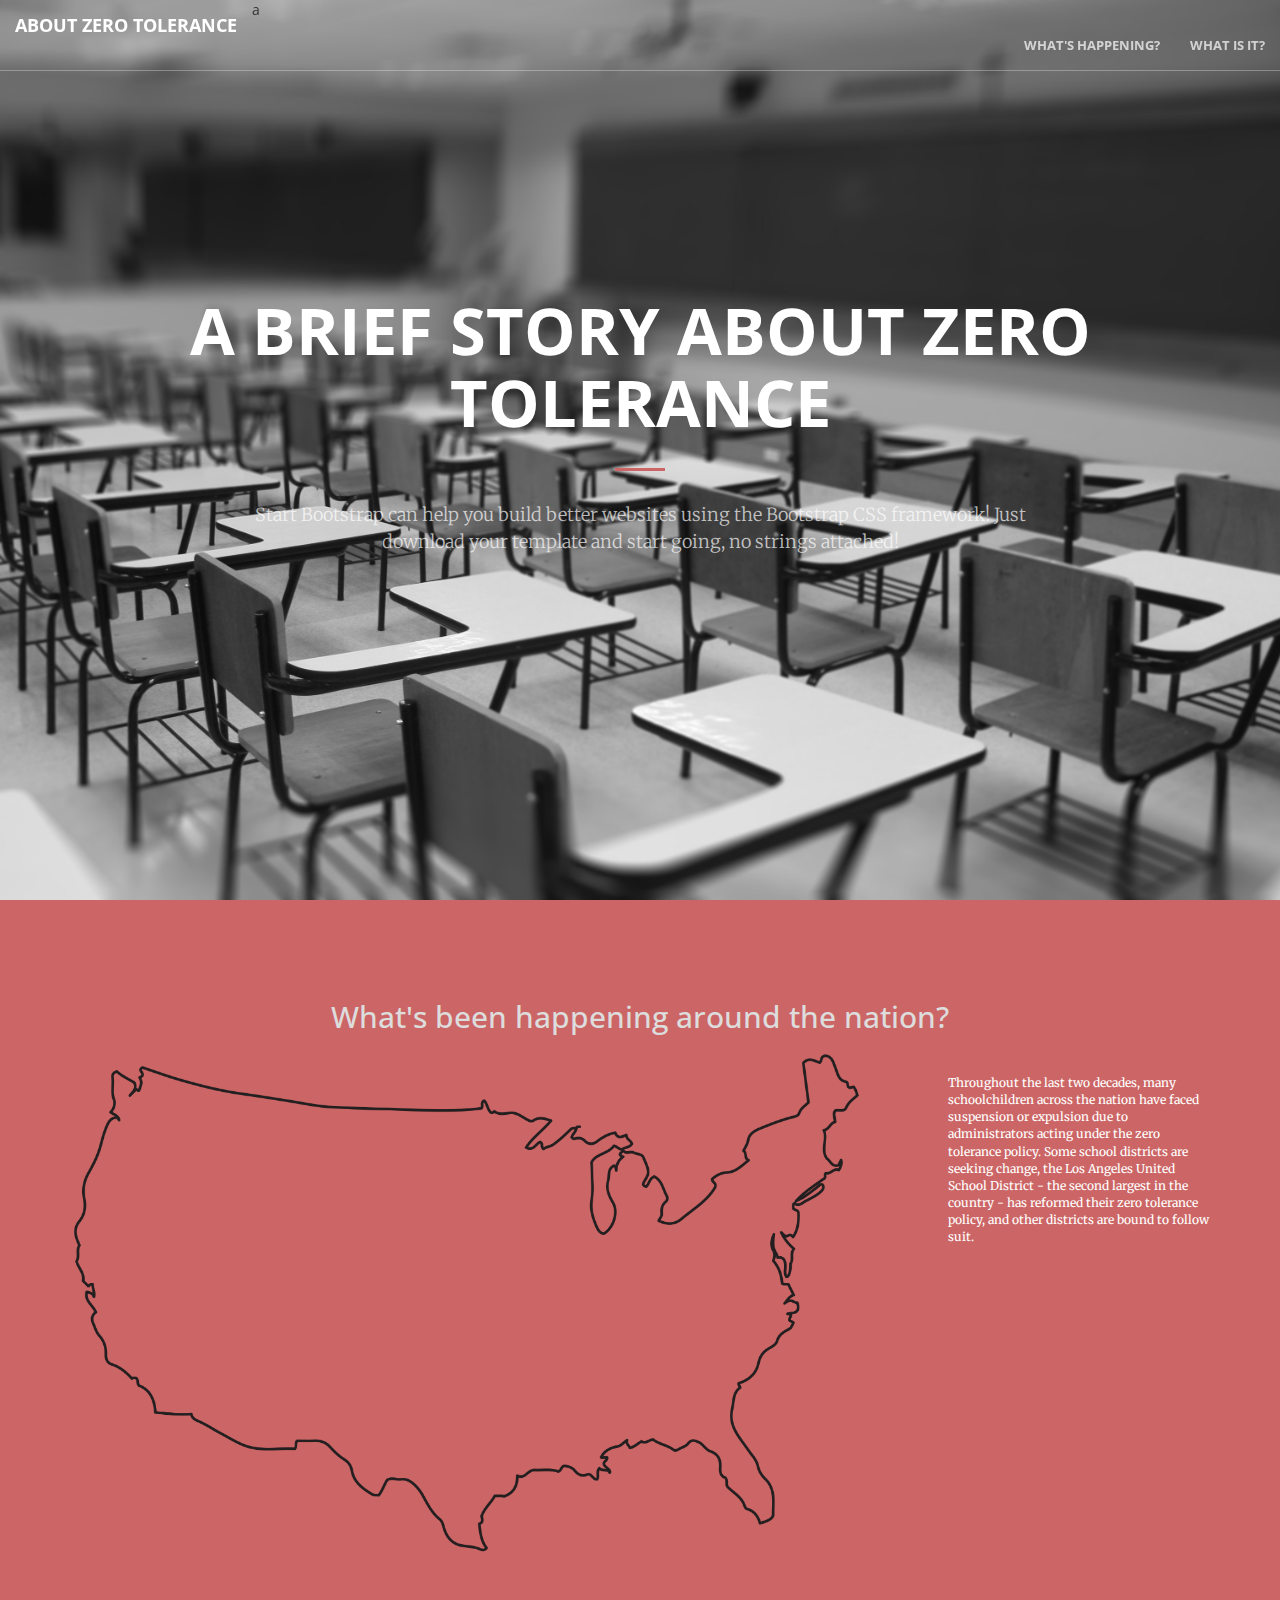
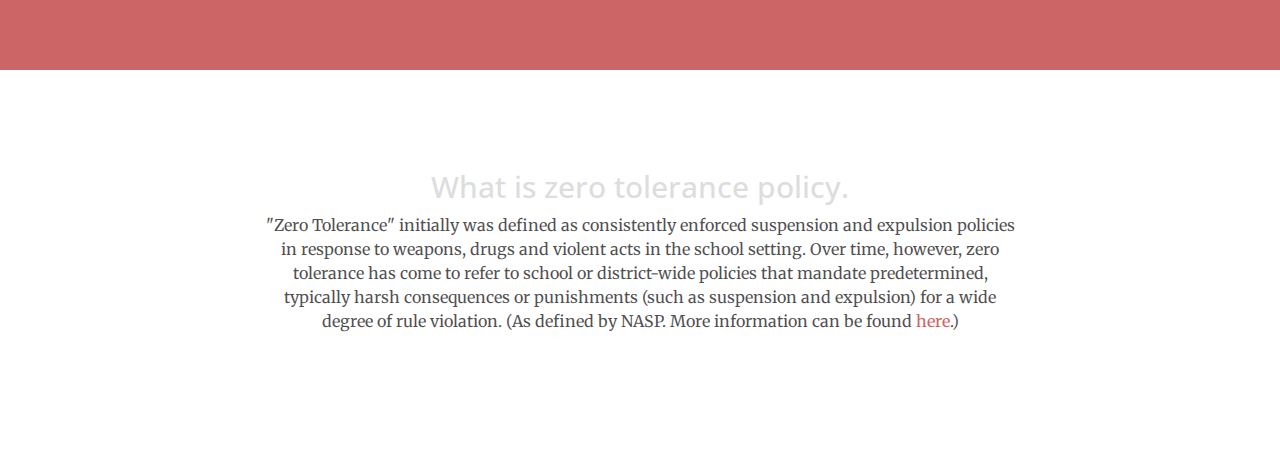
<file: index.html>
<!DOCTYPE html>
<html>

<head>

  <meta charset="UTF-8">
  <meta name="keywords" content="HTML, CSS, XML, XHTML, JavaScript">
  <meta name="author" content="Christina Liu">
  <meta name="description" content="For project 4 in ARTDES 130.007 (Methods of Inquiry) in the Winter 2015 semester at the Penny W. Stamps School of Art and Design within the University of Michigan.">
  <title>Zero Tolerance</title>
  <link rel="stylesheet" href="css/style.css" type="text/css">
  <link rel="stylesheet" href="css/states.css" type="text/css">

  <link rel="stylesheet" href="css/hover.css">
  <style class="csscreations">
  </style>
    <meta http-equiv="X-UA-Compatible" content="IE=edge">
    <meta name="viewport" content="width=device-width, initial-scale=1">

    <!-- Bootstrap Core CSS -->
    <link rel="stylesheet" href="css/bootstrap.min.css" type="text/css">

    <!-- Custom Fonts -->
    <link href='http://fonts.googleapis.com/css?family=Open+Sans:300italic,400italic,600italic,700italic,800italic,400,300,600,700,800' rel='stylesheet' type='text/css'>
    <link href='http://fonts.googleapis.com/css?family=Merriweather:400,300,300italic,400italic,700,700italic,900,900italic' rel='stylesheet' type='text/css'>
    <link rel="stylesheet" href="font-awesome/css/font-awesome.min.css" type="text/css">

    <!-- Plugin CSS -->
    <link rel="stylesheet" href="css/animate.min.css" type="text/css">

    <!-- Custom CSS -->
    <link rel="stylesheet" href="css/creative.css" type="text/css">

    <!-- HTML5 Shim and Respond.js IE8 support of HTML5 elements and media queries -->
    <!-- WARNING: Respond.js doesn't work if you view the page via file:// -->
    <!--[if lt IE 9]>
        <script src="https://oss.maxcdn.com/libs/html5shiv/3.7.0/html5shiv.js"></script>
        <script src="https://oss.maxcdn.com/libs/respond.js/1.4.2/respond.min.js"></script>
    <![endif]-->
     <script src="js/prefixfree.min.js"></script>

    <script src="js/modernizr.js"></script>
      <script src='http://codepen.io/assets/libs/fullpage/jquery.js'></script>

  <script src="js/index.js"></script>

</head>

<body>

<body id="page-top">

  <div id="fb-root"></div>
<script>(function(d, s, id) {
  var js, fjs = d.getElementsByTagName(s)[0];
  if (d.getElementById(id)) return;
  js = d.createElement(s); js.id = id;
  js.src = "//connect.facebook.net/en_US/sdk.js#xfbml=1&version=v2.3";
  fjs.parentNode.insertBefore(js, fjs);
}(document, 'script', 'facebook-jssdk'));</script>

    <nav id="mainNav" class="navbar navbar-default navbar-fixed-top">
        <div class="container-fluid">
            <!-- Brand and toggle get grouped for better mobile display -->
            <div class="navbar-header">
                <button type="button" class="navbar-toggle collapsed" data-toggle="collapse" data-target="#bs-example-navbar-collapse-1">
                    <span class="sr-only">Toggle navigation</span>
                    <span class="icon-bar"></span>
                    <span class="icon-bar"></span>
                    <span class="icon-bar"></span>
                </button>
                <a class="navbar-brand page-scroll" href="#page-top">About Zero Tolerance</a>

            </div>
  <div class="fb-share-button" data-href="https://developers.facebook.com/docs/plugins/" data-layout="icon"></div>a
            <div class="collapse navbar-collapse" id="bs-example-navbar-collapse-1">
                <ul class="nav navbar-nav navbar-right">
                    <li>
                        <a class="page-scroll" href="#events">What's happening?</a>
                    </li>
                    <li>
                        <a class="page-scroll" href="#definition">What is it?</a>
                    </li>
                    <!--<li>
                        <a class="page-scroll" href="#help">How can I help?</a>
                    </li>-->
                </ul>
            </div>
            <!-- /.navbar-collapse -->
        </div>
        <!-- /.container-fluid -->
    </nav>

    <header>
        <div class="header-content">
            <div class="header-content-inner">
                <h1>A Brief Story about Zero Tolerance</h1>
                <hr>
                <p>Start Bootstrap can help you build better websites using the Bootstrap CSS framework! Just download your template and start going, no strings attached!</p>
            </div>
        </div>
    </header>

    <section class="bg-primary" id="events">
        <div class="container" style="height: 570px;">
            <div class="row">
                <div class="col-lg-8 col-lg-offset-2 text-center">
                    <h2 class="section-heading">What's been happening around the nation?</h2>
                    
                    <p class="text-faded"></p>
                </div>

                <div class="col-lg-3 col-md-6 text-left">
                  <img src="img/usamap.png" id="usa" class="usamapleft">
                </div>
                <div class="col-lg-3 col-md-6 text-center image">
                  <div class="service-box">
                  <a href="http://www.pbs.org/newshour/rundown/michigan-students-march-end-zero-tolerance-approach-school-discipline/"><i class="fa fa-2x fa-map-marker wow bounceIn map-marker michigan tip" title="Students in Michigan march from Detroit to Lansing." data-wow-delay=".3s"></i></a> <!--http://www.pbs.org/newshour/rundown/michigan-students-march-end-zero-tolerance-approach-school-discipline/-->
                  
                  <i class="fa fa-2x fa-map-marker wow bounceIn map-marker ohio tip" data-wow-delay=".5s"></i>

                  <a href="http://www.advancementproject.org/issues/stopping-the-school-to-prison-pipeline/pages/stories-and-victories"><i class="fa fa-2x fa-map-marker wow bounceIn map-marker pennsylvania tip" data-wow-delay=".6s" title="Students in Philly march for victory."></i></a>
<!--philly: http://www.advancementproject.org/issues/stopping-the-school-to-prison-pipeline/pages/stories-and-victories-->
                  <i class="fa fa-2x fa-map-marker wow bounceIn map-marker florida tip" data-wow-delay=".7s"></i>
                  <a href="http://www.npr.org/2014/02/26/275978805/fed-up-with-zero-tolerance-advocates-push-for-change"><i class="fa fa-2x fa-map-marker wow bounceIn map-marker texas tip" data-wow-delay=".7s" title="Advocates in Texas also push for change."></i></a>
                  <a href="http://america.aljazeera.com/articles/2014/8/19/zero-tolerance-school.html"><i class="fa fa-2x fa-map-marker wow bounceIn map-marker california tip" data-wow-delay=".7s" title="Further reading on LAUSD's change of policy."></i></a>
                </div>
                </div>
                <div class="col-lg-3 col-md-6 text-center"></div>
                <div class="col-lg-3 col-md-6 text-center"></div>

                <div class="col-lg-3 col-md-6 text-center"></div>
                <div class="col-lg-3 col-md-6 text-left"> <div class="service-box"> Throughout the last two decades, many schoolchildren across the nation have faced suspension or expulsion due to administrators acting under the zero tolerance policy. Some school districts are seeking change, the Los Angeles United School District - the second largest in the country - has reformed their zero tolerance policy, and other districts are bound to follow suit.
                </div>
                </div>

            </div>
        </div>
    </section>

    <section id="definition">
        <div class="container">
            <div class="row">
                <div class="col-lg-8 col-lg-offset-2 text-center">
                    <h2 class="section-heading">What is zero tolerance policy.</h2>
                    
                    <p class="text-faded">"Zero Tolerance" initially was defined as consistently enforced suspension and expulsion policies in response to weapons, drugs and violent acts in the school setting. Over time, however, zero tolerance has come to refer to school or district-wide policies that mandate predetermined, typically harsh consequences or punishments (such as suspension and expulsion) for a wide degree of rule violation. (As defined by NASP. More information can be found <a href="http://www.nasponline.org/resources/factsheets/zt_fs.aspx">here</a>.)
                </div>
            </div>
        </div>
    </section>
<!--
    <section id="help" class="bg-primary">
        <div class="container">
            <div class="row">
                <div class="col-lg-12 text-center">
                    <h2 class="section-heading">What can you do?</h2>
                    <hr class="primary">
                </div>
            </div>
        </div>
        <div class="container">
            <div class="row">
                <div class="col-lg-3 col-md-6 text-center">
                    <div class="service-box">
                        <i class="fa fa-4x fa-list-ol wow bounceIn text-primary"></i>
                        <h3>Sign Petitions</h3>
                        <p class="text-muted">Various petitions exist online still in need of backing signatures, one suggested starting point is <a href="http://change.org/">change.org</a>.</p>
                    </div>
                </div>
                <div class="col-lg-3 col-md-6 text-center">
                    <div class="service-box">
                        <i class="fa fa-4x fa-paper-plane wow bounceIn text-primary" data-wow-delay=".1s"></i>
                        <h3>Write to a superintendent</h3>
                        <p class="text-muted">Using the official <a href="https://www.nsba.org/services/school-board-leadership-services/superintendent-search">superintendent search</a></p>
                    </div>
                </div>
                <div class="col-lg-3 col-md-6 text-center">
                    <div class="service-box">
                        <i class="fa fa-4x fa-newspaper-o wow bounceIn text-primary" data-wow-delay=".2s"></i>
                        <h3>Up to Date</h3>
                        <p class="text-muted">We update dependencies to keep things fresh.</p>
                    </div>
                </div>
                <div class="col-lg-3 col-md-6 text-center">
                    <div class="service-box">
                        <i class="fa fa-4x fa-heart wow bounceIn text-primary" data-wow-delay=".3s"></i>
                        <h3>Made with Love</h3>
                        <p class="text-muted">You have to make your websites with love these days!</p>
                    </div>
                </div>
            </div>
        </div>
    </section>
-->
    <!-- jQuery -->
    <script src="js/jquery.js"></script>

    <!-- Bootstrap Core JavaScript -->
    <script src="js/bootstrap.min.js"></script>

    <!-- Plugin JavaScript -->
    <script src="js/jquery.easing.min.js"></script>
    <script src="js/jquery.fittext.js"></script>
    <script src="js/wow.min.js"></script>

    <!-- Custom Theme JavaScript -->
    <script src="js/creative.js"></script>

</body>

</html>
</file>
<file: css/style.css>
/*custom font - Montserrat*/
    @import url(http://fonts.googleapis.com/css?family=Montserrat);
    /*top quote css*/
    h1, h2, h3, h4, h5, h6 {
      text-align: center;
      color: #DDDDDD;
      font: Montserrat;
    }

    .sigcontainer {
      max-width: 400px;
      margin: 0 auto;
    }

    .sigsignature {
      position: relative;
      overflow: auto;
      width: 100%;
      height: 0;
      padding-bottom: 55.30973%;
    }
    .sigsignature svg {
      position: absolute;
      top: 0;
      left: 0;
      width: 100%;
      height: 100%;
    }

    .usamapleft{
      max-width: 270%;
      height: auto;
      position:absolute;
      float:left;
    }

    .usamapright{
      width: 50%;
      margin-left: 10%;


    }
    h2{
      font: 30px Montserrat;
      text-align: center;
      color:#DDDDDD;
    }

    /*basic reset*/
    * {margin: 0; padding: 0;}
    /*forcing the body to take 100% height*/

    body {
      background-color: #353535;
    }

    /*Thumbnail Background*/
    .thumb {
      width: 400px;
      height: 300px;
      margin: 70px auto;
      -webkit-perspective: 1000px;
    }
    .thumb a {
      display: block; width: 100%; height: 100%;
      /*double layered BG for lighting effect*/
      background: 
        linear-gradient(rgba(0, 0, 0, 0.4), rgba(0, 0, 0, 0.4)), 
        url("http://imgur.com/GgYlFUj.jpg");
      /*or use img/something.png I guess*/
      /*disabling the translucent black bg on the main image*/
      background-size: 0, cover;
      /*3d space for children*/
      -webkit-transform-style: preserve-3d;
      transition: all 2s;
    }
    .thumb:hover a {-webkit-transform: rotateX(80deg); -webkit-transform-origin: bottom;}
    /*bottom surface */
    .thumb a:after {
      /*36px high element positioned at the bottom of the image*/
      content: ''; position: absolute; left: 0; bottom: 0; 
      width: 100%; height: 36px;
      /*inherit the main BG*/
      background: inherit; background-size: cover, cover;
      /*draw the BG bottom up*/
      background-position: bottom;
      /*rotate the surface 90deg on the bottom axis*/
      -webkit-transform: rotateX(90deg); -webkit-transform-origin: bottom;
    }
    /*label style*/
    .thumb a span {
      color: #eeeeee;
      font: bold 12px/36px Montserrat;
      left: 0; width: 100%;
      position: absolute; top: 100%;
      text-align: center;
      text-transform: uppercase;
      /*the rotation is a bit less than the bottom surface to avoid flickering*/
      -webkit-transform: rotateX(-89.99deg); -webkit-transform-origin: top;
      z-index: 1;
    }
    /*shadow*/
    .thumb a:before {
      content: ''; position: absolute; top: 0; left: 0;
      width: 100%; height: 100%;
      background: rgba(0, 0, 0, 0.5); 
      box-shadow: 0 0 100px 50px rgba(0, 0, 0, 0.5);
      transition: all 0.5s; 
      /*by default the shadow will be almost flat, very transparent, scaled down with a large blur*/
      opacity: 0.15;
      -webkit-transform: rotateX(95deg) translateZ(-80px) scale(0.75);
      -webkit-transform-origin: bottom;
    }
    .thumb:hover a:before {
      opacity: 1;
      /*blurred effect using -webkit-box shadow as filter: blur is not supported in all browsers*/
      box-shadow: 0 0 25px 25px rgba(0, 0, 0, 0.5);
      /*pushing the shadow down and scaling it down to size*/
      -webkit-transform: rotateX(0) translateZ(-60px) scale(0.85);
    }
</file>
<file: css/states.css>
.michigan{
   position: absolute; 
   top: 120px; 
   left: 140px; 
   width: 100%;

}


.florida{
   position: absolute; 
   top: 360px; 
   left: 230px; 
   width: 100%;

}

.ohio{
   position: absolute; 
   top: 180px; 
   left: 150px; 
   width: 100%;

}

.texas{
   position: absolute; 
   top: 380px; 
   left: -40px; 
   width: 100%;

}

.california{
   position: absolute; 
   top: 300px; 
   left: -350px; 
   width: 100%;

}

.pennsylvania{
	position: absolute;
	top: 140px;
	left:430px;
}


.map-marker {
    color: #eee;
}

.map{
	font-size:11px;
	font-family: Corbel;
}

.image{
	position: relative; 
   	width: 100%;
}

i.tip {
  position: absolute;
  text-decoration: none;
}

i.tip:hover:before {
  display: block;
  position: absolute;
  padding: .5em;
  content: attr(title);
  min-width: 120px;
  text-align: center;
  width: auto;
  height: auto;
  white-space: nowrap;
  top: -32px;
  background: rgba(0,0,0,.8);
  -moz-border-radius:10px;
  -webkit-border-radius:10px;
  border-radius:10px;

  color: #fff;
  font-size: .86em;
  opacity: 1;
}
i.tip:hover:after {
  position: absolute;
  display: block;
  content: “”;

  border-color: rgba(0,0,0,.8) transparent transparent transparent;
  border-style: solid;
  border-width: 10px;
  height:0;
  width:0;
  position:absolute;
  top: -8px;
  left:1em;
  opacity: .7;
}
</file>
<file: css/hover.css>
/*!
 * Hover.css (http://ianlunn.github.io/Hover/)
 * Version: 2.0.2
 * Author: Ian Lunn @IanLunn
 * Author URL: http://ianlunn.co.uk/
 * Github: https://github.com/IanLunn/Hover

 * Made available under a MIT License:
 * http://www.opensource.org/licenses/mit-license.php

 * Hover.css Copyright Ian Lunn 2014. Generated with Sass.
 */

/* ICONS */
/* Icon Back */
.hvr-icon-back {
  display: inline-block;
  vertical-align: middle;
  -webkit-transform: translateZ(0);
  transform: translateZ(0);
  box-shadow: 0 0 1px rgba(0, 0, 0, 0);
  -webkit-backface-visibility: hidden;
  backface-visibility: hidden;
  -moz-osx-font-smoothing: grayscale;
  position: relative;
  padding-left: 2.2em;
  -webkit-transition-duration: 0.1s;
  transition-duration: 0.1s;
}
.hvr-icon-back:before {
  content: "\f137";
  position: absolute;
  left: 1em;
  padding: 0 1px;
  font-family: FontAwesome;
  -webkit-transform: translateZ(0);
  transform: translateZ(0);
  -webkit-transition-duration: 0.1s;
  transition-duration: 0.1s;
  -webkit-transition-property: transform;
  transition-property: transform;
  -webkit-transition-timing-function: ease-out;
  transition-timing-function: ease-out;
}
.hvr-icon-back:hover:before, .hvr-icon-back:focus:before, .hvr-icon-back:active:before {
  -webkit-transform: translateX(-4px);
  transform: translateX(-4px);
}

/* Icon Forward */
.hvr-icon-forward {
  display: inline-block;
  vertical-align: middle;
  -webkit-transform: translateZ(0);
  transform: translateZ(0);
  box-shadow: 0 0 1px rgba(0, 0, 0, 0);
  -webkit-backface-visibility: hidden;
  backface-visibility: hidden;
  -moz-osx-font-smoothing: grayscale;
  position: relative;
  padding-right: 2.2em;
  -webkit-transition-duration: 0.1s;
  transition-duration: 0.1s;
}
.hvr-icon-forward:before {
  content: "\f138";
  position: absolute;
  right: 1em;
  padding: 0 1px;
  font-family: FontAwesome;
  -webkit-transform: translateZ(0);
  transform: translateZ(0);
  -webkit-transition-duration: 0.1s;
  transition-duration: 0.1s;
  -webkit-transition-property: transform;
  transition-property: transform;
  -webkit-transition-timing-function: ease-out;
  transition-timing-function: ease-out;
}
.hvr-icon-forward:hover:before, .hvr-icon-forward:focus:before, .hvr-icon-forward:active:before {
  -webkit-transform: translateX(4px);
  transform: translateX(4px);
}

/* Icon Down */
@-webkit-keyframes hvr-icon-down {
  0%,
  50%,
  100% {
    -webkit-transform: translateY(0);
    transform: translateY(0);
  }

  25%,
  75% {
    -webkit-transform: translateY(6px);
    transform: translateY(6px);
  }
}

@keyframes hvr-icon-down {
  0%,
  50%,
  100% {
    -webkit-transform: translateY(0);
    transform: translateY(0);
  }

  25%,
  75% {
    -webkit-transform: translateY(6px);
    transform: translateY(6px);
  }
}

/* Icon Down */
.hvr-icon-down {
  display: inline-block;
  vertical-align: middle;
  -webkit-transform: translateZ(0);
  transform: translateZ(0);
  box-shadow: 0 0 1px rgba(0, 0, 0, 0);
  -webkit-backface-visibility: hidden;
  backface-visibility: hidden;
  -moz-osx-font-smoothing: grayscale;
  position: relative;
  padding-right: 2.2em;
}
.hvr-icon-down:before {
  content: "\f01a";
  position: absolute;
  right: 1em;
  padding: 0 1px;
  font-family: FontAwesome;
  -webkit-transform: translateZ(0);
  transform: translateZ(0);
}
.hvr-icon-down:hover:before, .hvr-icon-down:focus:before, .hvr-icon-down:active:before {
  -webkit-animation-name: hvr-icon-down;
  animation-name: hvr-icon-down;
  -webkit-animation-duration: 0.75s;
  animation-duration: 0.75s;
  -webkit-animation-timing-function: ease-out;
  animation-timing-function: ease-out;
}

/* Icon Up */
@-webkit-keyframes hvr-icon-up {
  0%,
  50%,
  100% {
    -webkit-transform: translateY(0);
    transform: translateY(0);
  }

  25%,
  75% {
    -webkit-transform: translateY(-6px);
    transform: translateY(-6px);
  }
}

@keyframes hvr-icon-up {
  0%,
  50%,
  100% {
    -webkit-transform: translateY(0);
    transform: translateY(0);
  }

  25%,
  75% {
    -webkit-transform: translateY(-6px);
    transform: translateY(-6px);
  }
}

/* Icon Up */
.hvr-icon-up {
  display: inline-block;
  vertical-align: middle;
  -webkit-transform: translateZ(0);
  transform: translateZ(0);
  box-shadow: 0 0 1px rgba(0, 0, 0, 0);
  -webkit-backface-visibility: hidden;
  backface-visibility: hidden;
  -moz-osx-font-smoothing: grayscale;
  position: relative;
  padding-right: 2.2em;
}
.hvr-icon-up:before {
  content: "\f01b";
  position: absolute;
  right: 1em;
  padding: 0 1px;
  font-family: FontAwesome;
  -webkit-transform: translateZ(0);
  transform: translateZ(0);
}
.hvr-icon-up:hover:before, .hvr-icon-up:focus:before, .hvr-icon-up:active:before {
  -webkit-animation-name: hvr-icon-up;
  animation-name: hvr-icon-up;
  -webkit-animation-duration: 0.75s;
  animation-duration: 0.75s;
  -webkit-animation-timing-function: ease-out;
  animation-timing-function: ease-out;
}

/* Icon Spin */
.hvr-icon-spin {
  display: inline-block;
  vertical-align: middle;
  -webkit-transform: translateZ(0);
  transform: translateZ(0);
  box-shadow: 0 0 1px rgba(0, 0, 0, 0);
  -webkit-backface-visibility: hidden;
  backface-visibility: hidden;
  -moz-osx-font-smoothing: grayscale;
  position: relative;
  padding-right: 2.2em;
}
.hvr-icon-spin:before {
  content: "\f021";
  position: absolute;
  right: 1em;
  padding: 0 1px;
  font-family: FontAwesome;
  -webkit-transition-duration: 1s;
  transition-duration: 1s;
  -webkit-transition-property: transform;
  transition-property: transform;
  -webkit-transition-timing-function: ease-in-out;
  transition-timing-function: ease-in-out;
}
.hvr-icon-spin:hover:before, .hvr-icon-spin:focus:before, .hvr-icon-spin:active:before {
  -webkit-transform: rotate(360deg);
  transform: rotate(360deg);
}

/* Icon Drop */
@-webkit-keyframes hvr-icon-drop {
  0% {
    opacity: 0;
  }

  50% {
    opacity: 0;
    -webkit-transform: translateY(-100%);
    transform: translateY(-100%);
  }

  51%,
  100% {
    opacity: 1;
  }
}

@keyframes hvr-icon-drop {
  0% {
    opacity: 0;
  }

  50% {
    opacity: 0;
    -webkit-transform: translateY(-100%);
    transform: translateY(-100%);
  }

  51%,
  100% {
    opacity: 1;
  }
}

/* Icon Drop */
.hvr-icon-drop {
  display: inline-block;
  vertical-align: middle;
  -webkit-transform: translateZ(0);
  transform: translateZ(0);
  box-shadow: 0 0 1px rgba(0, 0, 0, 0);
  -webkit-backface-visibility: hidden;
  backface-visibility: hidden;
  -moz-osx-font-smoothing: grayscale;
  position: relative;
  padding-right: 2.2em;
}
.hvr-icon-drop:before {
  content: "\f041";
  position: absolute;
  right: 1em;
  opacity: 1;
  padding: 0 1px;
  font-family: FontAwesome;
  -webkit-transform: translateZ(0);
  transform: translateZ(0);
}
.hvr-icon-drop:hover:before, .hvr-icon-drop:focus:before, .hvr-icon-drop:active:before {
  opacity: 0;
  -webkit-transition-duration: 0.3s;
  transition-duration: 0.3s;
  -webkit-animation-name: hvr-icon-drop;
  animation-name: hvr-icon-drop;
  -webkit-animation-duration: 0.5s;
  animation-duration: 0.5s;
  -webkit-animation-delay: 0.3s;
  animation-delay: 0.3s;
  -webkit-animation-fill-mode: forwards;
  animation-fill-mode: forwards;
  -webkit-animation-timing-function: ease-in-out;
  animation-timing-function: ease-in-out;
  -webkit-animation-timing-function: cubic-bezier(0.52, 1.64, 0.37, 0.66);
  animation-timing-function: cubic-bezier(0.52, 1.64, 0.37, 0.66);
}

/* Icon Fade */
.hvr-icon-fade {
  display: inline-block;
  vertical-align: middle;
  -webkit-transform: translateZ(0);
  transform: translateZ(0);
  box-shadow: 0 0 1px rgba(0, 0, 0, 0);
  -webkit-backface-visibility: hidden;
  backface-visibility: hidden;
  -moz-osx-font-smoothing: grayscale;
  position: relative;
  padding-right: 2.2em;
}
.hvr-icon-fade:before {
  content: "\f00c";
  position: absolute;
  right: 1em;
  padding: 0 1px;
  font-family: FontAwesome;
  -webkit-transform: translateZ(0);
  transform: translateZ(0);
  -webkit-transition-duration: 0.5s;
  transition-duration: 0.5s;
  -webkit-transition-property: color;
  transition-property: color;
}
.hvr-icon-fade:hover:before, .hvr-icon-fade:focus:before, .hvr-icon-fade:active:before {
  color: #0F9E5E;
}

/* Icon Float Away */
@-webkit-keyframes hvr-icon-float-away {
  0% {
    opacity: 1;
  }

  100% {
    opacity: 0;
    -webkit-transform: translateY(-1em);
    transform: translateY(-1em);
  }
}

@keyframes hvr-icon-float-away {
  0% {
    opacity: 1;
  }

  100% {
    opacity: 0;
    -webkit-transform: translateY(-1em);
    transform: translateY(-1em);
  }
}

/* Icon Float Away */
.hvr-icon-float-away {
  display: inline-block;
  vertical-align: middle;
  -webkit-transform: translateZ(0);
  transform: translateZ(0);
  box-shadow: 0 0 1px rgba(0, 0, 0, 0);
  -webkit-backface-visibility: hidden;
  backface-visibility: hidden;
  -moz-osx-font-smoothing: grayscale;
  position: relative;
  padding-right: 2.2em;
}
.hvr-icon-float-away:before, .hvr-icon-float-away:after {
  content: "\f055";
  position: absolute;
  right: 1em;
  padding: 0 1px;
  font-family: FontAwesome;
}
.hvr-icon-float-away:after {
  opacity: 0;
  -webkit-animation-duration: 0.5s;
  animation-duration: 0.5s;
  -webkit-animation-fill-mode: forwards;
  animation-fill-mode: forwards;
}
.hvr-icon-float-away:hover:after, .hvr-icon-float-away:focus:after, .hvr-icon-float-away:active:after {
  -webkit-animation-name: hvr-icon-float-away;
  animation-name: hvr-icon-float-away;
  -webkit-animation-timing-function: ease-out;
  animation-timing-function: ease-out;
}

/* Icon Sink Away */
@-webkit-keyframes hvr-icon-sink-away {
  0% {
    opacity: 1;
  }

  100% {
    opacity: 0;
    -webkit-transform: translateY(1em);
    transform: translateY(1em);
  }
}

@keyframes hvr-icon-sink-away {
  0% {
    opacity: 1;
  }

  100% {
    opacity: 0;
    -webkit-transform: translateY(1em);
    transform: translateY(1em);
  }
}

/* Icon Sink Away */
.hvr-icon-sink-away {
  display: inline-block;
  vertical-align: middle;
  -webkit-transform: translateZ(0);
  transform: translateZ(0);
  box-shadow: 0 0 1px rgba(0, 0, 0, 0);
  -webkit-backface-visibility: hidden;
  backface-visibility: hidden;
  -moz-osx-font-smoothing: grayscale;
  position: relative;
  padding-right: 2.2em;
}
.hvr-icon-sink-away:before, .hvr-icon-sink-away:after {
  content: "\f056";
  position: absolute;
  right: 1em;
  padding: 0 1px;
  font-family: FontAwesome;
  -webkit-transform: translateZ(0);
  transform: translateZ(0);
}
.hvr-icon-sink-away:after {
  opacity: 0;
  -webkit-animation-duration: 0.5s;
  animation-duration: 0.5s;
  -webkit-animation-fill-mode: forwards;
  animation-fill-mode: forwards;
}
.hvr-icon-sink-away:hover:after, .hvr-icon-sink-away:focus:after, .hvr-icon-sink-away:active:after {
  -webkit-animation-name: hvr-icon-sink-away;
  animation-name: hvr-icon-sink-away;
  -webkit-animation-timing-function: ease-out;
  animation-timing-function: ease-out;
}

/* Icon Grow */
.hvr-icon-grow {
  display: inline-block;
  vertical-align: middle;
  -webkit-transform: translateZ(0);
  transform: translateZ(0);
  box-shadow: 0 0 1px rgba(0, 0, 0, 0);
  -webkit-backface-visibility: hidden;
  backface-visibility: hidden;
  -moz-osx-font-smoothing: grayscale;
  position: relative;
  padding-right: 2.2em;
  -webkit-transition-duration: 0.3s;
  transition-duration: 0.3s;
}
.hvr-icon-grow:before {
  content: "\f118";
  position: absolute;
  right: 1em;
  padding: 0 1px;
  font-family: FontAwesome;
  -webkit-transform: translateZ(0);
  transform: translateZ(0);
  -webkit-transition-duration: 0.3s;
  transition-duration: 0.3s;
  -webkit-transition-property: transform;
  transition-property: transform;
  -webkit-transition-timing-function: ease-out;
  transition-timing-function: ease-out;
}
.hvr-icon-grow:hover:before, .hvr-icon-grow:focus:before, .hvr-icon-grow:active:before {
  -webkit-transform: scale(1.3) translateZ(0);
  transform: scale(1.3) translateZ(0);
}

/* Icon Shrink */
.hvr-icon-shrink {
  display: inline-block;
  vertical-align: middle;
  -webkit-transform: translateZ(0);
  transform: translateZ(0);
  box-shadow: 0 0 1px rgba(0, 0, 0, 0);
  -webkit-backface-visibility: hidden;
  backface-visibility: hidden;
  -moz-osx-font-smoothing: grayscale;
  position: relative;
  padding-right: 2.2em;
  -webkit-transition-duration: 0.3s;
  transition-duration: 0.3s;
}
.hvr-icon-shrink:before {
  content: "\f119";
  position: absolute;
  right: 1em;
  padding: 0 1px;
  font-family: FontAwesome;
  -webkit-transform: translateZ(0);
  transform: translateZ(0);
  -webkit-transition-duration: 0.3s;
  transition-duration: 0.3s;
  -webkit-transition-property: transform;
  transition-property: transform;
  -webkit-transition-timing-function: ease-out;
  transition-timing-function: ease-out;
}
.hvr-icon-shrink:hover:before, .hvr-icon-shrink:focus:before, .hvr-icon-shrink:active:before {
  -webkit-transform: scale(0.8);
  transform: scale(0.8);
}

/* Icon Pulse */
@-webkit-keyframes hvr-icon-pulse {
  25% {
    -webkit-transform: scale(1.3);
    transform: scale(1.3);
  }

  75% {
    -webkit-transform: scale(0.8);
    transform: scale(0.8);
  }
}

@keyframes hvr-icon-pulse {
  25% {
    -webkit-transform: scale(1.3);
    transform: scale(1.3);
  }

  75% {
    -webkit-transform: scale(0.8);
    transform: scale(0.8);
  }
}

.hvr-icon-pulse {
  display: inline-block;
  vertical-align: middle;
  -webkit-transform: translateZ(0);
  transform: translateZ(0);
  box-shadow: 0 0 1px rgba(0, 0, 0, 0);
  -webkit-backface-visibility: hidden;
  backface-visibility: hidden;
  -moz-osx-font-smoothing: grayscale;
  position: relative;
  padding-right: 2.2em;
}
.hvr-icon-pulse:before {
  content: "\f015";
  position: absolute;
  right: 1em;
  padding: 0 1px;
  font-family: FontAwesome;
  -webkit-transform: translateZ(0);
  transform: translateZ(0);
  -webkit-transition-timing-function: ease-out;
  transition-timing-function: ease-out;
}
.hvr-icon-pulse:hover:before, .hvr-icon-pulse:focus:before, .hvr-icon-pulse:active:before {
  -webkit-animation-name: hvr-icon-pulse;
  animation-name: hvr-icon-pulse;
  -webkit-animation-duration: 1s;
  animation-duration: 1s;
  -webkit-animation-timing-function: linear;
  animation-timing-function: linear;
  -webkit-animation-iteration-count: infinite;
  animation-iteration-count: infinite;
}

/* Icon Pulse Grow */
@-webkit-keyframes hvr-icon-pulse-grow {
  to {
    -webkit-transform: scale(1.3);
    transform: scale(1.3);
  }
}

@keyframes hvr-icon-pulse-grow {
  to {
    -webkit-transform: scale(1.3);
    transform: scale(1.3);
  }
}

.hvr-icon-pulse-grow {
  display: inline-block;
  vertical-align: middle;
  -webkit-transform: translateZ(0);
  transform: translateZ(0);
  box-shadow: 0 0 1px rgba(0, 0, 0, 0);
  -webkit-backface-visibility: hidden;
  backface-visibility: hidden;
  -moz-osx-font-smoothing: grayscale;
  position: relative;
  padding-right: 2.2em;
}
.hvr-icon-pulse-grow:before {
  content: "\f015";
  position: absolute;
  right: 1em;
  padding: 0 1px;
  font-family: FontAwesome;
  -webkit-transform: translateZ(0);
  transform: translateZ(0);
  -webkit-transition-timing-function: ease-out;
  transition-timing-function: ease-out;
}
.hvr-icon-pulse-grow:hover:before, .hvr-icon-pulse-grow:focus:before, .hvr-icon-pulse-grow:active:before {
  -webkit-animation-name: hvr-icon-pulse-grow;
  animation-name: hvr-icon-pulse-grow;
  -webkit-animation-duration: 0.3s;
  animation-duration: 0.3s;
  -webkit-animation-timing-function: linear;
  animation-timing-function: linear;
  -webkit-animation-iteration-count: infinite;
  animation-iteration-count: infinite;
  -webkit-animation-direction: alternate;
  animation-direction: alternate;
}

/* Icon Pulse Shrink */
@-webkit-keyframes hvr-icon-pulse-shrink {
  to {
    -webkit-transform: scale(0.8);
    transform: scale(0.8);
  }
}

@keyframes hvr-icon-pulse-shrink {
  to {
    -webkit-transform: scale(0.8);
    transform: scale(0.8);
  }
}

.hvr-icon-pulse-shrink {
  display: inline-block;
  vertical-align: middle;
  -webkit-transform: translateZ(0);
  transform: translateZ(0);
  box-shadow: 0 0 1px rgba(0, 0, 0, 0);
  -webkit-backface-visibility: hidden;
  backface-visibility: hidden;
  -moz-osx-font-smoothing: grayscale;
  position: relative;
  padding-right: 2.2em;
}
.hvr-icon-pulse-shrink:before {
  content: "\f015";
  position: absolute;
  right: 1em;
  padding: 0 1px;
  font-family: FontAwesome;
  -webkit-transform: translateZ(0);
  transform: translateZ(0);
  -webkit-transition-timing-function: ease-out;
  transition-timing-function: ease-out;
}
.hvr-icon-pulse-shrink:hover:before, .hvr-icon-pulse-shrink:focus:before, .hvr-icon-pulse-shrink:active:before {
  -webkit-animation-name: hvr-icon-pulse-shrink;
  animation-name: hvr-icon-pulse-shrink;
  -webkit-animation-duration: 0.3s;
  animation-duration: 0.3s;
  -webkit-animation-timing-function: linear;
  animation-timing-function: linear;
  -webkit-animation-iteration-count: infinite;
  animation-iteration-count: infinite;
  -webkit-animation-direction: alternate;
  animation-direction: alternate;
}

/* Icon Push */
@-webkit-keyframes hvr-icon-push {
  50% {
    -webkit-transform: scale(0.5);
    transform: scale(0.5);
  }
}

@keyframes hvr-icon-push {
  50% {
    -webkit-transform: scale(0.5);
    transform: scale(0.5);
  }
}

.hvr-icon-push {
  display: inline-block;
  vertical-align: middle;
  -webkit-transform: translateZ(0);
  transform: translateZ(0);
  box-shadow: 0 0 1px rgba(0, 0, 0, 0);
  -webkit-backface-visibility: hidden;
  backface-visibility: hidden;
  -moz-osx-font-smoothing: grayscale;
  position: relative;
  padding-right: 2.2em;
  -webkit-transition-duration: 0.3s;
  transition-duration: 0.3s;
}
.hvr-icon-push:before {
  content: "\f006";
  position: absolute;
  right: 1em;
  padding: 0 1px;
  font-family: FontAwesome;
  -webkit-transform: translateZ(0);
  transform: translateZ(0);
  -webkit-transition-duration: 0.3s;
  transition-duration: 0.3s;
  -webkit-transition-property: transform;
  transition-property: transform;
  -webkit-transition-timing-function: ease-out;
  transition-timing-function: ease-out;
}
.hvr-icon-push:hover:before, .hvr-icon-push:focus:before, .hvr-icon-push:active:before {
  -webkit-animation-name: hvr-icon-push;
  animation-name: hvr-icon-push;
  -webkit-animation-duration: 0.3s;
  animation-duration: 0.3s;
  -webkit-animation-timing-function: linear;
  animation-timing-function: linear;
  -webkit-animation-iteration-count: 1;
  animation-iteration-count: 1;
}

/* Icon Pop */
@-webkit-keyframes hvr-icon-pop {
  50% {
    -webkit-transform: scale(1.5);
    transform: scale(1.5);
  }
}

@keyframes hvr-icon-pop {
  50% {
    -webkit-transform: scale(1.5);
    transform: scale(1.5);
  }
}

.hvr-icon-pop {
  display: inline-block;
  vertical-align: middle;
  -webkit-transform: translateZ(0);
  transform: translateZ(0);
  box-shadow: 0 0 1px rgba(0, 0, 0, 0);
  -webkit-backface-visibility: hidden;
  backface-visibility: hidden;
  -moz-osx-font-smoothing: grayscale;
  position: relative;
  padding-right: 2.2em;
  -webkit-transition-duration: 0.3s;
  transition-duration: 0.3s;
}
.hvr-icon-pop:before {
  content: "\f005";
  position: absolute;
  right: 1em;
  padding: 0 1px;
  font-family: FontAwesome;
  -webkit-transform: translateZ(0);
  transform: translateZ(0);
  -webkit-transition-duration: 0.3s;
  transition-duration: 0.3s;
  -webkit-transition-property: transform;
  transition-property: transform;
  -webkit-transition-timing-function: ease-out;
  transition-timing-function: ease-out;
}
.hvr-icon-pop:hover:before, .hvr-icon-pop:focus:before, .hvr-icon-pop:active:before {
  -webkit-animation-name: hvr-icon-pop;
  animation-name: hvr-icon-pop;
  -webkit-animation-duration: 0.3s;
  animation-duration: 0.3s;
  -webkit-animation-timing-function: linear;
  animation-timing-function: linear;
  -webkit-animation-iteration-count: 1;
  animation-iteration-count: 1;
}

/* Icon Bounce */
.hvr-icon-bounce {
  display: inline-block;
  vertical-align: middle;
  -webkit-transform: translateZ(0);
  transform: translateZ(0);
  box-shadow: 0 0 1px rgba(0, 0, 0, 0);
  -webkit-backface-visibility: hidden;
  backface-visibility: hidden;
  -moz-osx-font-smoothing: grayscale;
  position: relative;
  padding-right: 2.2em;
  -webkit-transition-duration: 0.3s;
  transition-duration: 0.3s;
}
.hvr-icon-bounce:before {
  content: "\f087";
  position: absolute;
  right: 1em;
  padding: 0 1px;
  font-family: FontAwesome;
  -webkit-transform: translateZ(0);
  transform: translateZ(0);
  -webkit-transition-duration: 0.3s;
  transition-duration: 0.3s;
  -webkit-transition-property: transform;
  transition-property: transform;
  -webkit-transition-timing-function: ease-out;
  transition-timing-function: ease-out;
}
.hvr-icon-bounce:hover:before, .hvr-icon-bounce:focus:before, .hvr-icon-bounce:active:before {
  -webkit-transform: scale(1.5);
  transform: scale(1.5);
  -webkit-transition-timing-function: cubic-bezier(0.47, 2.02, 0.31, -0.36);
  transition-timing-function: cubic-bezier(0.47, 2.02, 0.31, -0.36);
}

/* Icon Rotate */
.hvr-icon-rotate {
  display: inline-block;
  vertical-align: middle;
  -webkit-transform: translateZ(0);
  transform: translateZ(0);
  box-shadow: 0 0 1px rgba(0, 0, 0, 0);
  -webkit-backface-visibility: hidden;
  backface-visibility: hidden;
  -moz-osx-font-smoothing: grayscale;
  position: relative;
  padding-right: 2.2em;
  -webkit-transition-duration: 0.3s;
  transition-duration: 0.3s;
}
.hvr-icon-rotate:before {
  content: "\f0c6";
  position: absolute;
  right: 1em;
  padding: 0 1px;
  font-family: FontAwesome;
  -webkit-transform: translateZ(0);
  transform: translateZ(0);
  -webkit-transition-duration: 0.3s;
  transition-duration: 0.3s;
  -webkit-transition-property: transform;
  transition-property: transform;
  -webkit-transition-timing-function: ease-out;
  transition-timing-function: ease-out;
}
.hvr-icon-rotate:hover:before, .hvr-icon-rotate:focus:before, .hvr-icon-rotate:active:before {
  -webkit-transform: rotate(20deg);
  transform: rotate(20deg);
}

/* Icon Grow Rotate */
.hvr-icon-grow-rotate {
  display: inline-block;
  vertical-align: middle;
  -webkit-transform: translateZ(0);
  transform: translateZ(0);
  box-shadow: 0 0 1px rgba(0, 0, 0, 0);
  -webkit-backface-visibility: hidden;
  backface-visibility: hidden;
  -moz-osx-font-smoothing: grayscale;
  position: relative;
  padding-right: 2.2em;
  -webkit-transition-duration: 0.3s;
  transition-duration: 0.3s;
}
.hvr-icon-grow-rotate:before {
  content: "\f095";
  position: absolute;
  right: 1em;
  padding: 0 1px;
  font-family: FontAwesome;
  -webkit-transform: translateZ(0);
  transform: translateZ(0);
  -webkit-transition-duration: 0.3s;
  transition-duration: 0.3s;
  -webkit-transition-property: transform;
  transition-property: transform;
  -webkit-transition-timing-function: ease-out;
  transition-timing-function: ease-out;
}
.hvr-icon-grow-rotate:hover:before, .hvr-icon-grow-rotate:focus:before, .hvr-icon-grow-rotate:active:before {
  -webkit-transform: scale(1.5) rotate(12deg);
  transform: scale(1.5) rotate(12deg);
}

/* Icon Float */
.hvr-icon-float {
  display: inline-block;
  vertical-align: middle;
  -webkit-transform: translateZ(0);
  transform: translateZ(0);
  box-shadow: 0 0 1px rgba(0, 0, 0, 0);
  -webkit-backface-visibility: hidden;
  backface-visibility: hidden;
  -moz-osx-font-smoothing: grayscale;
  position: relative;
  padding-right: 2.2em;
  -webkit-transition-duration: 0.3s;
  transition-duration: 0.3s;
}
.hvr-icon-float:before {
  content: "\f01b";
  position: absolute;
  right: 1em;
  padding: 0 1px;
  font-family: FontAwesome;
  -webkit-transform: translateZ(0);
  transform: translateZ(0);
  -webkit-transition-duration: 0.3s;
  transition-duration: 0.3s;
  -webkit-transition-property: transform;
  transition-property: transform;
  -webkit-transition-timing-function: ease-out;
  transition-timing-function: ease-out;
}
.hvr-icon-float:hover:before, .hvr-icon-float:focus:before, .hvr-icon-float:active:before {
  -webkit-transform: translateY(-4px);
  transform: translateY(-4px);
}

/* Icon Sink */
.hvr-icon-sink {
  display: inline-block;
  vertical-align: middle;
  -webkit-transform: translateZ(0);
  transform: translateZ(0);
  box-shadow: 0 0 1px rgba(0, 0, 0, 0);
  -webkit-backface-visibility: hidden;
  backface-visibility: hidden;
  -moz-osx-font-smoothing: grayscale;
  position: relative;
  padding-right: 2.2em;
  -webkit-transition-duration: 0.3s;
  transition-duration: 0.3s;
}
.hvr-icon-sink:before {
  content: "\f01a";
  position: absolute;
  right: 1em;
  padding: 0 1px;
  font-family: FontAwesome;
  -webkit-transform: translateZ(0);
  transform: translateZ(0);
  -webkit-transition-duration: 0.3s;
  transition-duration: 0.3s;
  -webkit-transition-property: transform;
  transition-property: transform;
  -webkit-transition-timing-function: ease-out;
  transition-timing-function: ease-out;
}
.hvr-icon-sink:hover:before, .hvr-icon-sink:focus:before, .hvr-icon-sink:active:before {
  -webkit-transform: translateY(4px);
  transform: translateY(4px);
}

/* Icon Bob */
@-webkit-keyframes hvr-icon-bob {
  0% {
    -webkit-transform: translateY(-6px);
    transform: translateY(-6px);
  }

  50% {
    -webkit-transform: translateY(-2px);
    transform: translateY(-2px);
  }

  100% {
    -webkit-transform: translateY(-6px);
    transform: translateY(-6px);
  }
}

@keyframes hvr-icon-bob {
  0% {
    -webkit-transform: translateY(-6px);
    transform: translateY(-6px);
  }

  50% {
    -webkit-transform: translateY(-2px);
    transform: translateY(-2px);
  }

  100% {
    -webkit-transform: translateY(-6px);
    transform: translateY(-6px);
  }
}

@-webkit-keyframes hvr-icon-bob-float {
  100% {
    -webkit-transform: translateY(-6px);
    transform: translateY(-6px);
  }
}

@keyframes hvr-icon-bob-float {
  100% {
    -webkit-transform: translateY(-6px);
    transform: translateY(-6px);
  }
}

.hvr-icon-bob {
  display: inline-block;
  vertical-align: middle;
  -webkit-transform: translateZ(0);
  transform: translateZ(0);
  box-shadow: 0 0 1px rgba(0, 0, 0, 0);
  -webkit-backface-visibility: hidden;
  backface-visibility: hidden;
  -moz-osx-font-smoothing: grayscale;
  position: relative;
  padding-right: 2.2em;
  -webkit-transition-duration: 0.3s;
  transition-duration: 0.3s;
}
.hvr-icon-bob:before {
  content: "\f077";
  position: absolute;
  right: 1em;
  padding: 0 1px;
  font-family: FontAwesome;
  -webkit-transform: translateZ(0);
  transform: translateZ(0);
}
.hvr-icon-bob:hover:before, .hvr-icon-bob:focus:before, .hvr-icon-bob:active:before {
  -webkit-animation-name: hvr-icon-bob-float, hvr-icon-bob;
  animation-name: hvr-icon-bob-float, hvr-icon-bob;
  -webkit-animation-duration: .3s, 1.5s;
  animation-duration: .3s, 1.5s;
  -webkit-animation-delay: 0s, .3s;
  animation-delay: 0s, .3s;
  -webkit-animation-timing-function: ease-out, ease-in-out;
  animation-timing-function: ease-out, ease-in-out;
  -webkit-animation-iteration-count: 1, infinite;
  animation-iteration-count: 1, infinite;
  -webkit-animation-fill-mode: forwards;
  animation-fill-mode: forwards;
  -webkit-animation-direction: normal, alternate;
  animation-direction: normal, alternate;
}

/* Icon Hang */
@-webkit-keyframes hvr-icon-hang {
  0% {
    -webkit-transform: translateY(6px);
    transform: translateY(6px);
  }

  50% {
    -webkit-transform: translateY(2px);
    transform: translateY(2px);
  }

  100% {
    -webkit-transform: translateY(6px);
    transform: translateY(6px);
  }
}

@keyframes hvr-icon-hang {
  0% {
    -webkit-transform: translateY(6px);
    transform: translateY(6px);
  }

  50% {
    -webkit-transform: translateY(2px);
    transform: translateY(2px);
  }

  100% {
    -webkit-transform: translateY(6px);
    transform: translateY(6px);
  }
}

@-webkit-keyframes hvr-icon-hang-sink {
  100% {
    -webkit-transform: translateY(6px);
    transform: translateY(6px);
  }
}

@keyframes hvr-icon-hang-sink {
  100% {
    -webkit-transform: translateY(6px);
    transform: translateY(6px);
  }
}

.hvr-icon-hang {
  display: inline-block;
  vertical-align: middle;
  -webkit-transform: translateZ(0);
  transform: translateZ(0);
  box-shadow: 0 0 1px rgba(0, 0, 0, 0);
  -webkit-backface-visibility: hidden;
  backface-visibility: hidden;
  -moz-osx-font-smoothing: grayscale;
  position: relative;
  padding-right: 2.2em;
  -webkit-transition-duration: 0.3s;
  transition-duration: 0.3s;
}
.hvr-icon-hang:before {
  content: "\f078";
  position: absolute;
  right: 1em;
  padding: 0 1px;
  font-family: FontAwesome;
  -webkit-transform: translateZ(0);
  transform: translateZ(0);
}
.hvr-icon-hang:hover:before, .hvr-icon-hang:focus:before, .hvr-icon-hang:active:before {
  -webkit-animation-name: hvr-icon-hang-sink, hvr-icon-hang;
  animation-name: hvr-icon-hang-sink, hvr-icon-hang;
  -webkit-animation-duration: .3s, 1.5s;
  animation-duration: .3s, 1.5s;
  -webkit-animation-delay: 0s, .3s;
  animation-delay: 0s, .3s;
  -webkit-animation-timing-function: ease-out, ease-in-out;
  animation-timing-function: ease-out, ease-in-out;
  -webkit-animation-iteration-count: 1, infinite;
  animation-iteration-count: 1, infinite;
  -webkit-animation-fill-mode: forwards;
  animation-fill-mode: forwards;
  -webkit-animation-direction: normal, alternate;
  animation-direction: normal, alternate;
}

/* Icon Wobble Horizontal */
@-webkit-keyframes hvr-icon-wobble-horizontal {
  16.65% {
    -webkit-transform: translateX(6px);
    transform: translateX(6px);
  }

  33.3% {
    -webkit-transform: translateX(-5px);
    transform: translateX(-5px);
  }

  49.95% {
    -webkit-transform: translateX(4px);
    transform: translateX(4px);
  }

  66.6% {
    -webkit-transform: translateX(-2px);
    transform: translateX(-2px);
  }

  83.25% {
    -webkit-transform: translateX(1px);
    transform: translateX(1px);
  }

  100% {
    -webkit-transform: translateX(0);
    transform: translateX(0);
  }
}

@keyframes hvr-icon-wobble-horizontal {
  16.65% {
    -webkit-transform: translateX(6px);
    transform: translateX(6px);
  }

  33.3% {
    -webkit-transform: translateX(-5px);
    transform: translateX(-5px);
  }

  49.95% {
    -webkit-transform: translateX(4px);
    transform: translateX(4px);
  }

  66.6% {
    -webkit-transform: translateX(-2px);
    transform: translateX(-2px);
  }

  83.25% {
    -webkit-transform: translateX(1px);
    transform: translateX(1px);
  }

  100% {
    -webkit-transform: translateX(0);
    transform: translateX(0);
  }
}

.hvr-icon-wobble-horizontal {
  display: inline-block;
  vertical-align: middle;
  -webkit-transform: translateZ(0);
  transform: translateZ(0);
  box-shadow: 0 0 1px rgba(0, 0, 0, 0);
  -webkit-backface-visibility: hidden;
  backface-visibility: hidden;
  -moz-osx-font-smoothing: grayscale;
  position: relative;
  padding-right: 2.2em;
  -webkit-transition-duration: 0.3s;
  transition-duration: 0.3s;
}
.hvr-icon-wobble-horizontal:before {
  content: "\f061";
  position: absolute;
  right: 1em;
  padding: 0 1px;
  font-family: FontAwesome;
  -webkit-transform: translateZ(0);
  transform: translateZ(0);
}
.hvr-icon-wobble-horizontal:hover:before, .hvr-icon-wobble-horizontal:focus:before, .hvr-icon-wobble-horizontal:active:before {
  -webkit-animation-name: hvr-icon-wobble-horizontal;
  animation-name: hvr-icon-wobble-horizontal;
  -webkit-animation-duration: 1s;
  animation-duration: 1s;
  -webkit-animation-timing-function: ease-in-out;
  animation-timing-function: ease-in-out;
  -webkit-animation-iteration-count: 1;
  animation-iteration-count: 1;
}

/* Icon Wobble Vertical */
@-webkit-keyframes hvr-icon-wobble-vertical {
  16.65% {
    -webkit-transform: translateY(6px);
    transform: translateY(6px);
  }

  33.3% {
    -webkit-transform: translateY(-5px);
    transform: translateY(-5px);
  }

  49.95% {
    -webkit-transform: translateY(4px);
    transform: translateY(4px);
  }

  66.6% {
    -webkit-transform: translateY(-2px);
    transform: translateY(-2px);
  }

  83.25% {
    -webkit-transform: translateY(1px);
    transform: translateY(1px);
  }

  100% {
    -webkit-transform: translateY(0);
    transform: translateY(0);
  }
}

@keyframes hvr-icon-wobble-vertical {
  16.65% {
    -webkit-transform: translateY(6px);
    transform: translateY(6px);
  }

  33.3% {
    -webkit-transform: translateY(-5px);
    transform: translateY(-5px);
  }

  49.95% {
    -webkit-transform: translateY(4px);
    transform: translateY(4px);
  }

  66.6% {
    -webkit-transform: translateY(-2px);
    transform: translateY(-2px);
  }

  83.25% {
    -webkit-transform: translateY(1px);
    transform: translateY(1px);
  }

  100% {
    -webkit-transform: translateY(0);
    transform: translateY(0);
  }
}

.hvr-icon-wobble-vertical {
  display: inline-block;
  vertical-align: middle;
  -webkit-transform: translateZ(0);
  transform: translateZ(0);
  box-shadow: 0 0 1px rgba(0, 0, 0, 0);
  -webkit-backface-visibility: hidden;
  backface-visibility: hidden;
  -moz-osx-font-smoothing: grayscale;
  position: relative;
  padding-right: 2.2em;
  -webkit-transition-duration: 0.3s;
  transition-duration: 0.3s;
}
.hvr-icon-wobble-vertical:before {
  content: "\f062";
  position: absolute;
  right: 1em;
  padding: 0 1px;
  font-family: FontAwesome;
  -webkit-transform: translateZ(0);
  transform: translateZ(0);
}
.hvr-icon-wobble-vertical:hover:before, .hvr-icon-wobble-vertical:focus:before, .hvr-icon-wobble-vertical:active:before {
  -webkit-animation-name: hvr-icon-wobble-vertical;
  animation-name: hvr-icon-wobble-vertical;
  -webkit-animation-duration: 1s;
  animation-duration: 1s;
  -webkit-animation-timing-function: ease-in-out;
  animation-timing-function: ease-in-out;
  -webkit-animation-iteration-count: 1;
  animation-iteration-count: 1;
}

/* Icon Buzz */
@-webkit-keyframes hvr-icon-buzz {
  50% {
    -webkit-transform: translateX(3px) rotate(2deg);
    transform: translateX(3px) rotate(2deg);
  }

  100% {
    -webkit-transform: translateX(-3px) rotate(-2deg);
    transform: translateX(-3px) rotate(-2deg);
  }
}

@keyframes hvr-icon-buzz {
  50% {
    -webkit-transform: translateX(3px) rotate(2deg);
    transform: translateX(3px) rotate(2deg);
  }

  100% {
    -webkit-transform: translateX(-3px) rotate(-2deg);
    transform: translateX(-3px) rotate(-2deg);
  }
}

.hvr-icon-buzz {
  display: inline-block;
  vertical-align: middle;
  -webkit-transform: translateZ(0);
  transform: translateZ(0);
  box-shadow: 0 0 1px rgba(0, 0, 0, 0);
  -webkit-backface-visibility: hidden;
  backface-visibility: hidden;
  -moz-osx-font-smoothing: grayscale;
  position: relative;
  padding-right: 2.2em;
  -webkit-transition-duration: 0.3s;
  transition-duration: 0.3s;
}
.hvr-icon-buzz:before {
  content: "\f017";
  position: absolute;
  right: 1em;
  padding: 0 1px;
  font-family: FontAwesome;
  -webkit-transform: translateZ(0);
  transform: translateZ(0);
}
.hvr-icon-buzz:hover:before, .hvr-icon-buzz:focus:before, .hvr-icon-buzz:active:before {
  -webkit-animation-name: hvr-icon-buzz;
  animation-name: hvr-icon-buzz;
  -webkit-animation-duration: 0.15s;
  animation-duration: 0.15s;
  -webkit-animation-timing-function: linear;
  animation-timing-function: linear;
  -webkit-animation-iteration-count: infinite;
  animation-iteration-count: infinite;
}

/* Icon Buzz Out */
@-webkit-keyframes hvr-icon-buzz-out {
  10% {
    -webkit-transform: translateX(3px) rotate(2deg);
    transform: translateX(3px) rotate(2deg);
  }

  20% {
    -webkit-transform: translateX(-3px) rotate(-2deg);
    transform: translateX(-3px) rotate(-2deg);
  }

  30% {
    -webkit-transform: translateX(3px) rotate(2deg);
    transform: translateX(3px) rotate(2deg);
  }

  40% {
    -webkit-transform: translateX(-3px) rotate(-2deg);
    transform: translateX(-3px) rotate(-2deg);
  }

  50% {
    -webkit-transform: translateX(2px) rotate(1deg);
    transform: translateX(2px) rotate(1deg);
  }

  60% {
    -webkit-transform: translateX(-2px) rotate(-1deg);
    transform: translateX(-2px) rotate(-1deg);
  }

  70% {
    -webkit-transform: translateX(2px) rotate(1deg);
    transform: translateX(2px) rotate(1deg);
  }

  80% {
    -webkit-transform: translateX(-2px) rotate(-1deg);
    transform: translateX(-2px) rotate(-1deg);
  }

  90% {
    -webkit-transform: translateX(1px) rotate(0);
    transform: translateX(1px) rotate(0);
  }

  100% {
    -webkit-transform: translateX(-1px) rotate(0);
    transform: translateX(-1px) rotate(0);
  }
}

@keyframes hvr-icon-buzz-out {
  10% {
    -webkit-transform: translateX(3px) rotate(2deg);
    transform: translateX(3px) rotate(2deg);
  }

  20% {
    -webkit-transform: translateX(-3px) rotate(-2deg);
    transform: translateX(-3px) rotate(-2deg);
  }

  30% {
    -webkit-transform: translateX(3px) rotate(2deg);
    transform: translateX(3px) rotate(2deg);
  }

  40% {
    -webkit-transform: translateX(-3px) rotate(-2deg);
    transform: translateX(-3px) rotate(-2deg);
  }

  50% {
    -webkit-transform: translateX(2px) rotate(1deg);
    transform: translateX(2px) rotate(1deg);
  }

  60% {
    -webkit-transform: translateX(-2px) rotate(-1deg);
    transform: translateX(-2px) rotate(-1deg);
  }

  70% {
    -webkit-transform: translateX(2px) rotate(1deg);
    transform: translateX(2px) rotate(1deg);
  }

  80% {
    -webkit-transform: translateX(-2px) rotate(-1deg);
    transform: translateX(-2px) rotate(-1deg);
  }

  90% {
    -webkit-transform: translateX(1px) rotate(0);
    transform: translateX(1px) rotate(0);
  }

  100% {
    -webkit-transform: translateX(-1px) rotate(0);
    transform: translateX(-1px) rotate(0);
  }
}

.hvr-icon-buzz-out {
  display: inline-block;
  vertical-align: middle;
  -webkit-transform: translateZ(0);
  transform: translateZ(0);
  box-shadow: 0 0 1px rgba(0, 0, 0, 0);
  -webkit-backface-visibility: hidden;
  backface-visibility: hidden;
  -moz-osx-font-smoothing: grayscale;
  position: relative;
  padding-right: 2.2em;
  -webkit-transition-duration: 0.3s;
  transition-duration: 0.3s;
}
.hvr-icon-buzz-out:before {
  content: "\f023";
  position: absolute;
  right: 1em;
  padding: 0 1px;
  font-family: FontAwesome;
  -webkit-transform: translateZ(0);
  transform: translateZ(0);
}
.hvr-icon-buzz-out:hover:before, .hvr-icon-buzz-out:focus:before, .hvr-icon-buzz-out:active:before {
  -webkit-animation-name: hvr-icon-buzz-out;
  animation-name: hvr-icon-buzz-out;
  -webkit-animation-duration: 0.75s;
  animation-duration: 0.75s;
  -webkit-animation-timing-function: linear;
  animation-timing-function: linear;
  -webkit-animation-iteration-count: 1;
  animation-iteration-count: 1;
}
</file>
<file: css/creative.css>
/*!
     * Start Bootstrap - Creative Bootstrap Theme (http://startbootstrap.com)
     * Code licensed under the Apache License v2.0.
     * For details, see http://www.apache.org/licenses/LICENSE-2.0.
     */

    html,
    body {
        width: 100%;
        height: 100%;
    }

    body {
        font-family: Merriweather,'Helvetica Neue',Arial,sans-serif;
    }

    hr {
        max-width: 50px;
        border-color: #cc6666;
        border-width: 3px;
        text-align: center;
    }

    hr.light {
        border-color: #fff;
    }

    a {
        color: #cc6666;
        -webkit-transition: all .35s;
        -moz-transition: all .35s;
        transition: all .35s;
    }

    a:hover,
    a:focus {
        color: #eb3812;
    }

    h1,
    h2,
    h3,
    h4,
    h5,
    h6 {
        font-family: 'Open Sans','Helvetica Neue',Arial,sans-serif;
    }

    p {
        margin-bottom: 20px;
        font-size: 16px;
        line-height: 1.5;
    }

    .bg-primary {
        background-color: #cc6666;
    }

    .bg-dark {
        color: #fff;
        background-color: #222;
    }

    .text-faded {
        color: rgba(0,0,0,.7);
    }

    section {
        padding: 100px 0;
    }

    aside {
        padding: 50px 0;
    }

    .no-padding {
        padding: 0;
    }

    .navbar-default {
        border-color: rgba(34,34,34,.05);
        font-family: 'Open Sans','Helvetica Neue',Arial,sans-serif;
        background-color: #fff;
        -webkit-transition: all .35s;
        -moz-transition: all .35s;
        transition: all .35s;
    }

    .navbar-default .navbar-header .navbar-brand {
        text-transform: uppercase;
        font-family: 'Open Sans','Helvetica Neue',Arial,sans-serif;
        font-weight: 700;
        color: #cc6666;
    }

    .navbar-default .navbar-header .navbar-brand:hover,
    .navbar-default .navbar-header .navbar-brand:focus {
        color: #eb3812;
    }

    .navbar-default .nav > li>a,
    .navbar-default .nav>li>a:focus {
        text-transform: uppercase;
        font-size: 13px;
        font-weight: 700;
        color: #222;
    }

    .navbar-default .nav > li>a:hover,
    .navbar-default .nav>li>a:focus:hover {
        color: #cc6666;
    }

    .navbar-default .nav > li.active>a,
    .navbar-default .nav>li.active>a:focus {
        color: #cc6666!important;
        background-color: transparent;
    }

    .navbar-default .nav > li.active>a:hover,
    .navbar-default .nav>li.active>a:focus:hover {
        background-color: transparent;
    }

    @media(min-width:768px) {
        .navbar-default {
            border-color: rgba(255,255,255,.3);
            background-color: transparent;
        }

        .navbar-default .navbar-header .navbar-brand {
            color: rgba(255,255,255,.7);
        }

        .navbar-default .navbar-header .navbar-brand:hover,
        .navbar-default .navbar-header .navbar-brand:focus {
            color: #fff;
        }

        .navbar-default .nav > li>a,
        .navbar-default .nav>li>a:focus {
            color: rgba(255,255,255,.7);
        }

        .navbar-default .nav > li>a:hover,
        .navbar-default .nav>li>a:focus:hover {
            color: #fff;
        }

        .navbar-default.affix {
            border-color: rgba(34,34,34,.05);
            background-color: #fff;
        }

        .navbar-default.affix .navbar-header .navbar-brand {
            font-size: 14px;
            color: #cc6666;
        }

        .navbar-default.affix .navbar-header .navbar-brand:hover,
        .navbar-default.affix .navbar-header .navbar-brand:focus {
            color: #eb3812;
        }

        .navbar-default.affix .nav > li>a,
        .navbar-default.affix .nav>li>a:focus {
            color: #222;
        }

        .navbar-default.affix .nav > li>a:hover,
        .navbar-default.affix .nav>li>a:focus:hover {
            color: #cc6666;
        }
    }

    header {
        position: relative;
        width: 100%;
        min-height: auto;
        text-align: center;
        color: #fff;
        background-image: url(../img/header.jpg);
        background-position: center;
        -webkit-background-size: cover;
        -moz-background-size: cover;
        background-size: cover;
        -o-background-size: cover;
    }

    header .header-content {
        position: relative;
        width: 100%;
        padding: 100px 15px;
        text-align: center;
    }

    header .header-content .header-content-inner h1 {
        margin-top: 0;
        margin-bottom: 0;
        text-transform: uppercase;
        font-weight: 700;
    }

    header .header-content .header-content-inner hr {
        margin: 30px auto;
    }

    header .header-content .header-content-inner p {
        margin-bottom: 50px;
        font-size: 16px;
        font-weight: 300;
        color: rgba(255,255,255,.7);
    }

    @media(min-width:768px) {
        header {
            min-height: 100%;
        }

        header .header-content {
            position: absolute;
            top: 50%;
            padding: 0 50px;
            -webkit-transform: translateY(-50%);
            -ms-transform: translateY(-50%);
            transform: translateY(-50%);
        }

        header .header-content .header-content-inner {
            margin-right: auto;
            margin-left: auto;
            max-width: 1000px;
        }

        header .header-content .header-content-inner p {
            margin-right: auto;
            margin-left: auto;
            max-width: 80%;
            font-size: 18px;
        }
    }

    .section-heading {
        margin-top: 0;
        color: #ddd;
    }

    .service-box {
        margin: 50px auto 0;
        max-width: 400px;
        font-size: 12px;
    }

    @media(min-width:992px) {
        .service-box {
            margin: 20px auto 0;
        }
    }

    .service-box p {
        margin-bottom: 0;
    }

    .portfolio-box {
        display: block;
        position: relative;
        margin: 0 auto;
        max-width: 650px;
    }

    .portfolio-box .portfolio-box-caption {
        display: block;
        position: absolute;
        bottom: 0;
        width: 100%;
        height: 100%;
        text-align: center;
        color: #fff;
        opacity: 0;
        background: rgba(240,95,64,.9);
        -webkit-transition: all .35s;
        -moz-transition: all .35s;
        transition: all .35s;
    }

    .portfolio-box .portfolio-box-caption .portfolio-box-caption-content {
        position: absolute;
        top: 50%;
        width: 100%;
        text-align: center;
        transform: translateY(-50%);
    }

    .portfolio-box .portfolio-box-caption .portfolio-box-caption-content .project-category,
    .portfolio-box .portfolio-box-caption .portfolio-box-caption-content .project-name {
        padding: 0 15px;
        font-family: 'Open Sans','Helvetica Neue',Arial,sans-serif;
    }

    .portfolio-box .portfolio-box-caption .portfolio-box-caption-content .project-category {
        text-transform: uppercase;
        font-size: 14px;
        font-weight: 600;
    }

    .portfolio-box .portfolio-box-caption .portfolio-box-caption-content .project-name {
        font-size: 18px;
    }

    .portfolio-box:hover .portfolio-box-caption {
        opacity: 1;
    }

    @media(min-width:768px) {
        .portfolio-box .portfolio-box-caption .portfolio-box-caption-content .project-category {
            font-size: 16px;
        }

        .portfolio-box .portfolio-box-caption .portfolio-box-caption-content .project-name {
            font-size: 22px;
        }
    }

    .call-to-action h2 {
        margin: 0 auto 20px;
    }

    .text-primary {
        color: #da3826;
    }

    .no-gutter > [class*=col-] {
        padding-right: 0;
        padding-left: 0;
    }

    .btn-default {
        border-color: #fff;
        color: #222;
        background-color: #fff;
        -webkit-transition: all .35s;
        -moz-transition: all .35s;
        transition: all .35s;
    }

    .btn-default:hover,
    .btn-default:focus,
    .btn-default.focus,
    .btn-default:active,
    .btn-default.active,
    .open > .dropdown-toggle.btn-default {
        border-color: #ededed;
        color: #222;
        background-color: #f2f2f2;
    }

    .btn-default:active,
    .btn-default.active,
    .open > .dropdown-toggle.btn-default {
        background-image: none;
    }

    .btn-default.disabled,
    .btn-default[disabled],
    fieldset[disabled] .btn-default,
    .btn-default.disabled:hover,
    .btn-default[disabled]:hover,
    fieldset[disabled] .btn-default:hover,
    .btn-default.disabled:focus,
    .btn-default[disabled]:focus,
    fieldset[disabled] .btn-default:focus,
    .btn-default.disabled.focus,
    .btn-default[disabled].focus,
    fieldset[disabled] .btn-default.focus,
    .btn-default.disabled:active,
    .btn-default[disabled]:active,
    fieldset[disabled] .btn-default:active,
    .btn-default.disabled.active,
    .btn-default[disabled].active,
    fieldset[disabled] .btn-default.active {
        border-color: #fff;
        background-color: #fff;
    }

    .btn-default .badge {
        color: #fff;
        background-color: #222;
    }

    .btn-primary {
        border-color: #cc6666;
        color: #fff;
        background-color: #cc6666;
        -webkit-transition: all .35s;
        -moz-transition: all .35s;
        transition: all .35s;
    }

    .btn-primary:hover,
    .btn-primary:focus,
    .btn-primary.focus,
    .btn-primary:active,
    .btn-primary.active,
    .open > .dropdown-toggle.btn-primary {
        border-color: #ed431f;
        color: #fff;
        background-color: #ee4b28;
    }

    .btn-primary:active,
    .btn-primary.active,
    .open > .dropdown-toggle.btn-primary {
        background-image: none;
    }

    .btn-primary.disabled,
    .btn-primary[disabled],
    fieldset[disabled] .btn-primary,
    .btn-primary.disabled:hover,
    .btn-primary[disabled]:hover,
    fieldset[disabled] .btn-primary:hover,
    .btn-primary.disabled:focus,
    .btn-primary[disabled]:focus,
    fieldset[disabled] .btn-primary:focus,
    .btn-primary.disabled.focus,
    .btn-primary[disabled].focus,
    fieldset[disabled] .btn-primary.focus,
    .btn-primary.disabled:active,
    .btn-primary[disabled]:active,
    fieldset[disabled] .btn-primary:active,
    .btn-primary.disabled.active,
    .btn-primary[disabled].active,
    fieldset[disabled] .btn-primary.active {
        border-color: #cc6666;
        background-color: #cc6666;
    }

    .btn-primary .badge {
        color: #cc6666;
        background-color: #fff;
    }

    .btn {
        border: 0;
        border-radius: 300px;
        text-transform: uppercase;
        font-family: 'Open Sans','Helvetica Neue',Arial,sans-serif;
        font-weight: 700;
    }

    .btn-xl {
        padding: 15px 30px;
    }

    ::-moz-selection {
        text-shadow: none;
        color: #fff;
        background: #222;
    }

    ::selection {
        text-shadow: none;
        color: #fff;
        background: #222;
    }

    img::selection {
        color: #fff;
        background: 0 0;
    }

    img::-moz-selection {
        color: #fff;
        background: 0 0;
    }

    body {
        webkit-tap-highlight-color: #222;
    }
</file>
